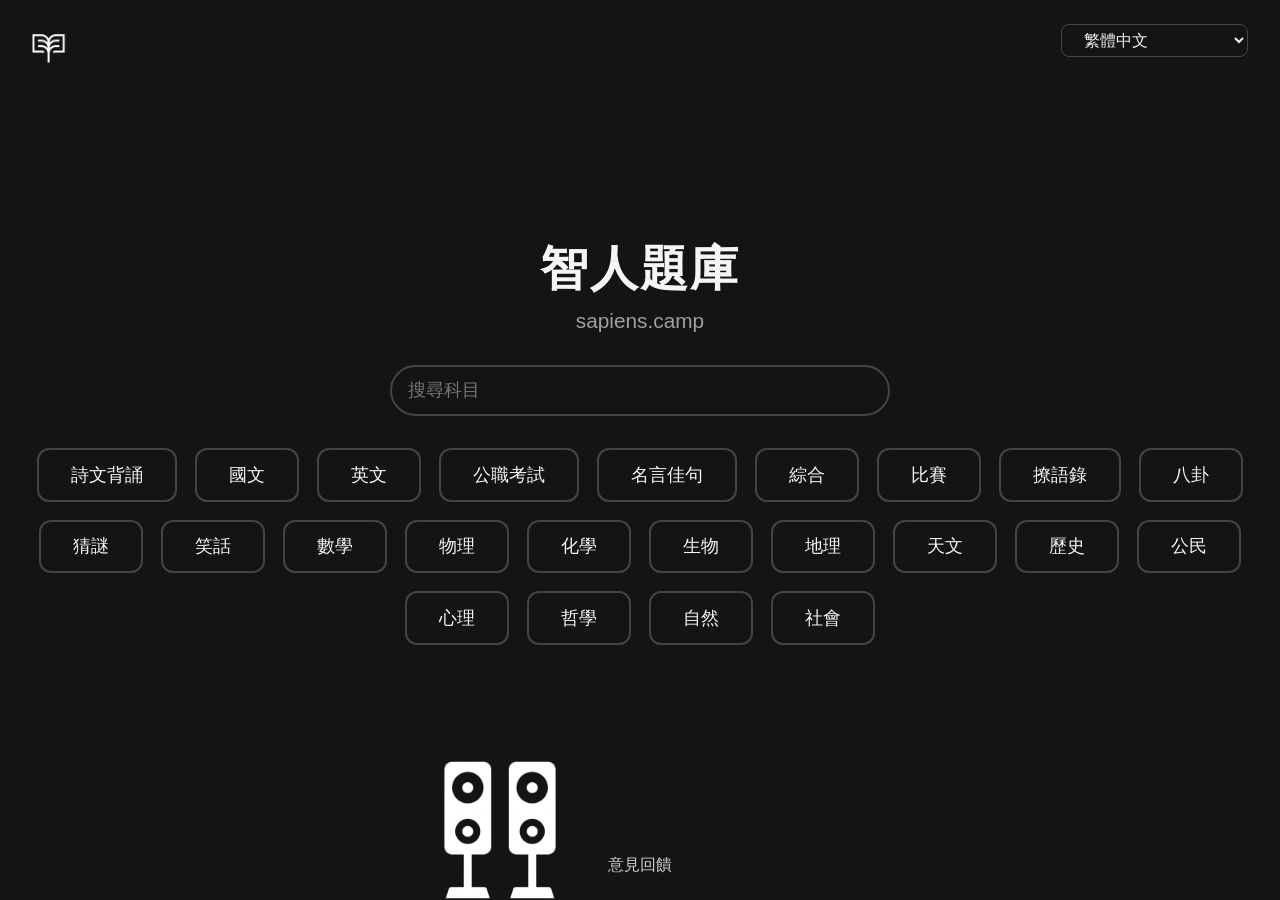
<file: index.html>
<link rel="stylesheet" href="theme.css">
  <link rel="icon" type="image/png" href="favicon.png">
  
  <style>
    .main {
      display: flex;
      flex-direction: column;
      align-items: center;
      justify-content: center;
      min-height: 90vh;
    }
    .title {
      font-size: 3rem;
      font-weight: 700;
      margin-top: 40px;
      margin-bottom: 0.5rem;
      letter-spacing: 2px;
      color: var(--title-color);
      font-family: 'Noto Serif TC', serif;
    }
    .subtitle {
      font-size: 1.3rem;
      color: #a0a0a0;
      margin-bottom: 2rem;
    }
    .search-box {
      width: 500px;
      max-width: 90vw;
      margin-bottom: 2rem;
      display: flex;
      align-items: center;
      justify-content: center;
    }
    .search-input {
      width: 100%;
      padding: 0.8rem 1rem;
      border-radius: 32px;
      border: 2px solid var(--input-border);
      background: var(--input-bg);
      color: var(--input-fg);
      font-size: 1.1rem;
      outline: none;
      transition: border 0.2s;
    }
    .search-input:focus {
      border-color: var(--btn-hover-border);
    }
    .category-list {
      display: flex;
      flex-wrap: wrap;
      gap: 18px;
      justify-content: center;
      margin-bottom: 2rem;
    }
    .category-btn {
      display: inline-block;
      background: var(--btn-bg);
      color: var(--btn-fg);
      border: 2px solid var(--btn-border);
      border-radius: 12px;
      padding: 0.8rem 2rem;
      font-size: 1.1rem;
      font-weight: 400;
      font-family: 'Noto Sans TC', Arial, sans-serif;
      cursor: pointer;
      transition: background 0.2s, color 0.2s, border 0.2s;
      text-decoration: none;
      text-align: center;
    }
    .category-btn:hover {
      background: var(--btn-hover-bg);
      color: var(--btn-hover-fg);
      border-color: var(--btn-hover-border);
      text-decoration: none;
    }
    .announcement-btn {
      position: fixed;
      left: 40px;
      bottom: 40px;
      background: #222;
      color: #fff;
      border: none;
      border-radius: 12px;
      padding: 0.8rem 2rem;
      font-size: 1.1rem;
      font-weight: 700;
      display: flex;
      align-items: center;
      gap: 8px;
      box-shadow: 0 2px 8px rgba(0,0,0,0.15);
      cursor: pointer;
      z-index: 10;
    }

    .speaker-img-fixed {
      position: fixed;
      left: 400px;
      bottom: -30px;
      z-index: 0;
      width: 200px;
      height: auto;
      margin: 0;
      padding: 0;
      box-shadow: none;
      background: none;
    }
    .announcement-btn i {
      font-style: normal;
      font-size: 1.2rem;
    }
    .feedback {
      position: fixed;
      bottom: 24px;
      left: 50%;
      transform: translateX(-50%);
      color: var(--feedback-color);
      font-size: 1rem;
      opacity: 0.8;
    }
    @media (max-width: 600px) {
      .main {
        margin-top: 40px;
      }
      .title {
        font-size: 2rem;
        margin-top: 80px;
      }
      .search-box {
        width: 100%;
      }
      .category-btn {
        padding: 0.6rem 1rem;
        font-size: 1rem;
      }
      .top-bar {
        right: 16px;
        top: 16px;
      }
      .avatar {
        width: 32px;
        height: 32px;
      }
      .announcement-btn {
        left: 16px;
        bottom: 16px;
        padding: 0.6rem 1.2rem;
      }
    }
  </style>
</head>
<body>
  <div style="display:flex;align-items:center;gap:16px;padding:1rem;">
    <a href="index.html" class="logo-link" style="display:inline-block;width:48px;height:48px;background:transparent;position:absolute;top:12px;left:18px;z-index:20;">
      <img src="logo-removebg-preview.png" alt="logo" id="logo-img" style="width:60px;height:60px;display:block;margin:4px auto;background:transparent;border-radius:0;object-fit:contain;" />
    </a>
  </div>
  <div style="position:absolute;left:32vw;top:3vh;transform:translateY(-50%);z-index:30;">
    <div style="display:flex;flex-direction:column;align-items:center;">
      
    </div>
  </div>
  <div class="top-bar" style="display:flex;align-items:center;gap:16px;position:absolute;right:32px;top:24px;z-index:30;">
    <select class="lang-select" style="min-width:120px;padding:6px 18px;border-radius:8px;border:1.5px solid var(--border);background:var(--btn-bg);color:var(--btn-fg);font-size:1rem;">
      <option>繁體中文</option>
      <option>简体中文</option>
      <option>English</option>
      <option>Español</option>
      <option>ไทย</option>
      <option>Bahasa Indonesia</option>
      <option>한국어</option>
    </select>
  <button id="modeToggle" style="position:fixed;left:35vw;z-index:50;background:transparent;border:none;cursor:pointer;padding:0;">
        <div style="display:flex;flex-direction:column;align-items:center;">
      
        </div>
      </button>
     
    <!-- <div class="avatar"></div> -->
  </div>
  <div class="main">
    <div class="title">智人題庫</div>
    <div class="subtitle">sapiens.camp</div>
    <div class="search-box">
      <input class="search-input" type="text" placeholder="搜尋科目" />
    </div>
    <div class="category-list">
      <a class="category-btn" href="under_construction.html">詩文背誦</a>
      <a class="category-btn" href="under_construction.html">國文</a>
      <a class="category-btn" href="under_construction.html">英文</a>
      <a class="category-btn" href="public_exam.html">公職考試</a>
      <a class="category-btn" href="under_construction.html">名言佳句</a>
      <a class="category-btn" href="under_construction.html">綜合</a>
      <a class="category-btn" href="under_construction.html">比賽</a>
      <a class="category-btn" href="under_construction.html">撩語錄</a>
      <a class="category-btn" href="under_construction.html">八卦</a>
      <a class="category-btn" href="under_construction.html">猜謎</a>
      <a class="category-btn" href="under_construction.html">笑話</a>
      <a class="category-btn" href="under_construction.html">數學</a>
      <a class="category-btn" href="under_construction.html">物理</a>
      <a class="category-btn" href="under_construction.html">化學</a>
      <a class="category-btn" href="under_construction.html">生物</a>
      <a class="category-btn" href="under_construction.html">地理</a>
      <a class="category-btn" href="under_construction.html">天文</a>
      <a class="category-btn" href="under_construction.html">歷史</a>
      <a class="category-btn" href="under_construction.html">公民</a>
      <a class="category-btn" href="under_construction.html">心理</a>
      <a class="category-btn" href="under_construction.html">哲學</a>
      <a class="category-btn" href="under_construction.html">自然</a>
      <a class="category-btn" href="under_construction.html">社會</a>
    </div>
  </div>
  <!-- 公告已移除 -->
  <div class="feedback">意見回饋</div>
</body>
<script>
    // 亮暗模式切換（燈泡圖示）
    const modeToggle = document.getElementById('modeToggle');
    function updateBulbIcon() {
      const bulbDark = document.getElementById('bulbDark');
      const bulbLight = document.getElementById('bulbLight');
      if (document.body.classList.contains('light')) {
        bulbDark.style.display = 'none';
        bulbLight.style.display = 'block';
      } else {
        bulbDark.style.display = 'block';
        bulbLight.style.display = 'none';
      }
    }
    function applySavedTheme() {
      const saved = localStorage.getItem('themeMode');
      if (saved === 'light') {
        document.body.classList.add('light');
      } else {
        document.body.classList.remove('light');
      }
      updateBulbIcon();
    }
    if (modeToggle) {
      modeToggle.addEventListener('click', function() {
        const isLight = document.body.classList.toggle('light');
        localStorage.setItem('themeMode', isLight ? 'light' : 'dark');
        updateBulbIcon();
      });
      applySavedTheme();
    }
    window.addEventListener('storage', function(e) {
      if (e.key === 'themeMode') {
        applySavedTheme();
      }
    });
  // ...existing code...

  // 語言切換與按鈕翻譯
  const langSelect = document.querySelector('.lang-select');
  const titleEl = document.querySelector('.title');
  const btnGroup = document.querySelector('.category-list');
  const originalTitle = titleEl.textContent;
  const originalBtns = Array.from(btnGroup.children).map(btn => btn.textContent);
  const zhTw = ['詩文背誦','國文','英文','公職考試','名言佳句','綜合','比賽','撩語錄','八卦','猜謎','笑話','數學','物理','化學','生物','地理','天文','歷史','公民','心理','哲學','自然','社會'];
  const zhCn = ['诗文背诵','语文','英语','公职考试','名言佳句','综合','比赛','撩语录','八卦','猜谜','笑话','数学','物理','化学','生物','地理','天文','历史','公民','心理','哲学','自然','社会'];
  const btnTranslations = {
    'English': ['Quote','Math','Physics','Chemistry','Competition'],
    'Español': ['Cita','Matemáticas','Física','Química','Competencia'],
    'ไทย': ['คำคม','คณิตศาสตร์','ฟิสิกส์','เคมี','การแข่งขัน'],
    'Bahasa Indonesia': ['Kutipan','Matematika','Fisika','Kimia','Kompetisi'],
    '한국어': ['명언','수학','물리','화학','경쟁']
  };
  langSelect.addEventListener('change', function() {
    const lang = langSelect.value;
    if (lang === '繁體中文') {
      if (titleEl) titleEl.textContent = originalTitle;
      btnGroup.innerHTML = '';
      zhTw.forEach(txt => {
        const a = document.createElement('a');
        a.className = 'category-btn';
        a.href = 'under_construction.html';
        a.textContent = txt;
        btnGroup.appendChild(a);
      });
    } else if (lang === '简体中文') {
      if (titleEl) titleEl.textContent = '智人题库';
      btnGroup.innerHTML = '';
      zhCn.forEach(txt => {
        const a = document.createElement('a');
        a.className = 'category-btn';
        a.href = 'under_construction.html';
        a.textContent = txt;
        btnGroup.appendChild(a);
      });
    } else {
      // 其他語言只顯示五個按鈕
      if (titleEl) titleEl.textContent = originalTitle;
      btnGroup.innerHTML = '';
      (btnTranslations[lang] || btnTranslations['English']).forEach(txt => {
        const a = document.createElement('a');
        a.className = 'category-btn';
        a.href = 'under_construction.html';
        a.textContent = txt;
        btnGroup.appendChild(a);
      });
    }
  });
</script>
  <img src="speaker.png" alt="speaker" class="speaker-img-fixed" id="speaker-img">
  <div id="speaker-tooltip" style="display:none;position:fixed;top:0;left:0;background:rgba(0,0,0,0.85);color:#fff;padding:10px 18px;border-radius:12px;font-size:1.1rem;z-index:101;box-shadow:0 2px 8px rgba(0,0,0,0.15);pointer-events:none;">推荐搭配一點音樂</div>
  <script>
    const speakerImg = document.getElementById('speaker-img');
    const logoImg = document.getElementById('logo-img');
    const tooltip = document.getElementById('speaker-tooltip');
    speakerImg.addEventListener('mouseenter', function(e) {
      tooltip.style.display = 'block';
    });
    speakerImg.addEventListener('mouseleave', function(e) {
      tooltip.style.display = 'none';
    });
    speakerImg.addEventListener('mousemove', function(e) {
      const offsetX = 18;
      const offsetY = 18;
      tooltip.style.left = (e.clientX + offsetX) + 'px';
      tooltip.style.top = (e.clientY + offsetY) + 'px';
    });

    function setImageColorByMode() {
      const isLight = document.body.classList.contains('light');
      if (isLight) {
        speakerImg.style.filter = 'invert(0) brightness(0)';
        logoImg.style.filter = 'invert(0) brightness(0)';
        document.getElementById('bulbCircle').setAttribute('fill', '#FFD600');
      } else {
        speakerImg.style.filter = '';
        logoImg.style.filter = '';
        document.getElementById('bulbCircle').setAttribute('fill', '#FFF');
      }
    }
    setImageColorByMode();
    // Listen for mode changes
    const observer = new MutationObserver(setImageColorByMode);
    observer.observe(document.body, { attributes: true, attributeFilter: ['class'] });

    // 點擊燈泡切換亮暗模式
    document.getElementById('bulb-center').addEventListener('click', function() {
      const isLight = document.body.classList.toggle('light');
      localStorage.setItem('themeMode', isLight ? 'light' : 'dark');
      setImageColorByMode();
    });
  </script>
</html>
</file>
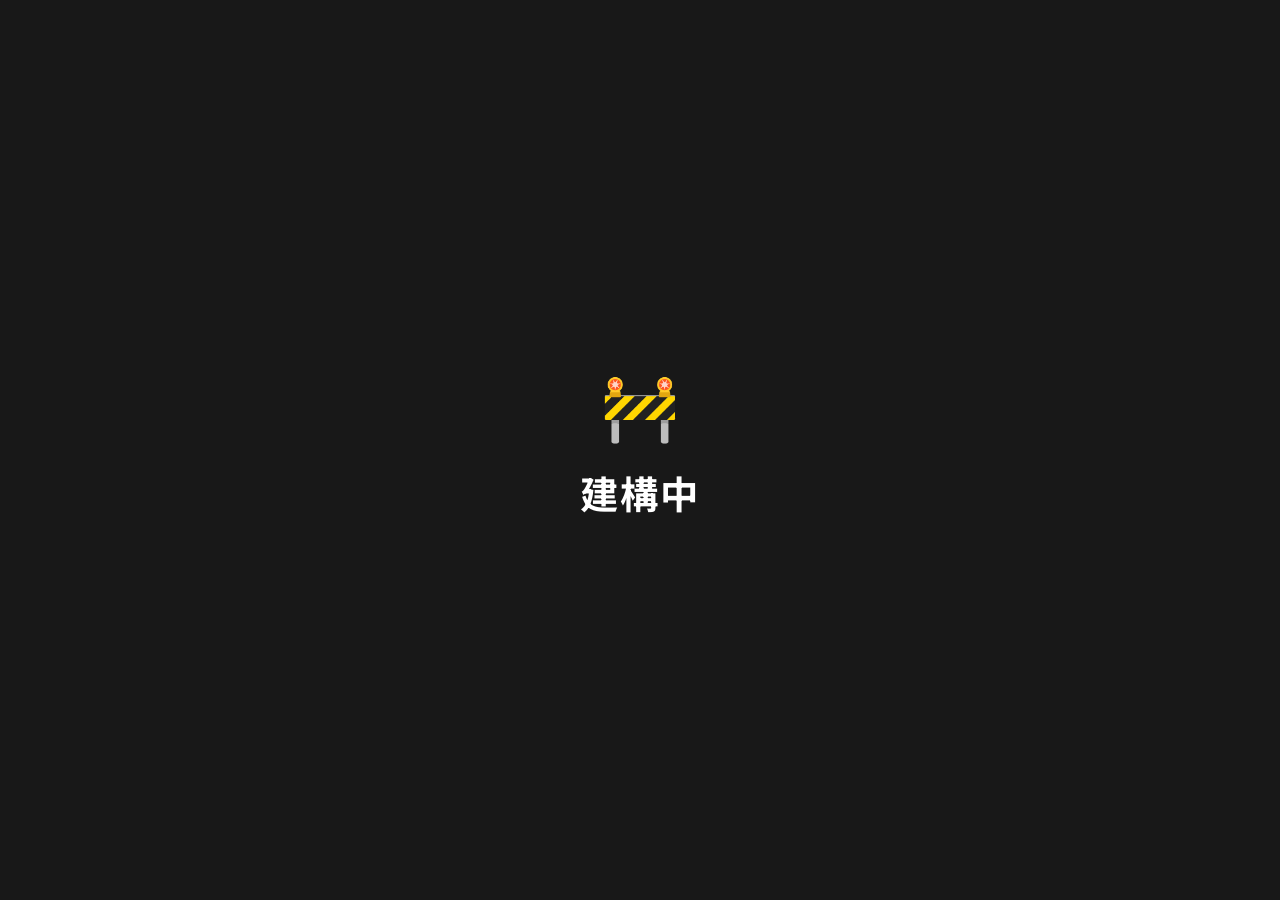
<file: under_construction.html>
<!DOCTYPE html>
<html lang="zh-Hant">
<head>
  <meta charset="UTF-8">
  <meta name="viewport" content="width=device-width, initial-scale=1.0">
  <title>建構中 - 智人題庫</title>
  <link href="https://fonts.googleapis.com/css?family=Noto+Sans+TC:400,700&display=swap" rel="stylesheet">
  <style>
    body {
      font-family: 'Noto Sans TC', Arial, sans-serif;
      margin: 0;
      background: #181818;
      color: #fff;
      min-height: 100vh;
      display: flex;
      flex-direction: column;
      align-items: center;
      justify-content: center;
    }
    .title {
      font-size: 2.4rem;
      font-weight: 700;
      margin-bottom: 1.5rem;
      letter-spacing: 2px;
      color: #fff;
      text-align: center;
    }
    .subtitle {
      font-size: 1.3rem;
      color: #ffd600;
      margin-bottom: 2rem;
      text-align: center;
    }
    .icon {
      font-size: 4rem;
      margin-bottom: 1rem;
      color: #ffd600;
    }
  </style>
</head>
<body>
  <div class="icon">🚧</div>
  <div class="title">建構中</div>
</body>
</html>
</file>
<file: theme.css>
:root {
  --bg: #141414;
  --fg: #f5f5f5;
  --border: #444;
  --btn-bg: #141414;
  --btn-fg: #f5f5f5;
  --btn-border: #444;
  --btn-hover-bg: #333;
  --btn-hover-fg: #ffffff;
  --btn-hover-border: #ffffff;
  --input-bg: #141414;
  --input-fg: #f5f5f5;
  --input-border: #444;
  --subtitle: #7c8a7c;
  --feedback-color: #ffffff;
 }
body.light {
   --bg: #fff;
   --fg: #141414;
   --border: #bbb;
   --btn-bg: #fff;
   --btn-fg: #141414;
   --btn-border: #141414;
   --btn-hover-bg: #141414;
   --btn-hover-fg: #fff;
   --btn-hover-border: #fffef9;
   --input-bg: #fff;
   --input-fg: #141414;
   --input-border: #bbb;
   --subtitle: #7c8a7c;
   --feedback-color: #222;
 }
body {
  background: var(--bg);
  color: var(--fg);
  font-family: 'Noto Sans TC', Arial, sans-serif;
  margin: 0;
  min-height: 100vh;
  transition: background 0.3s, color 0.3s;
}
</file>
